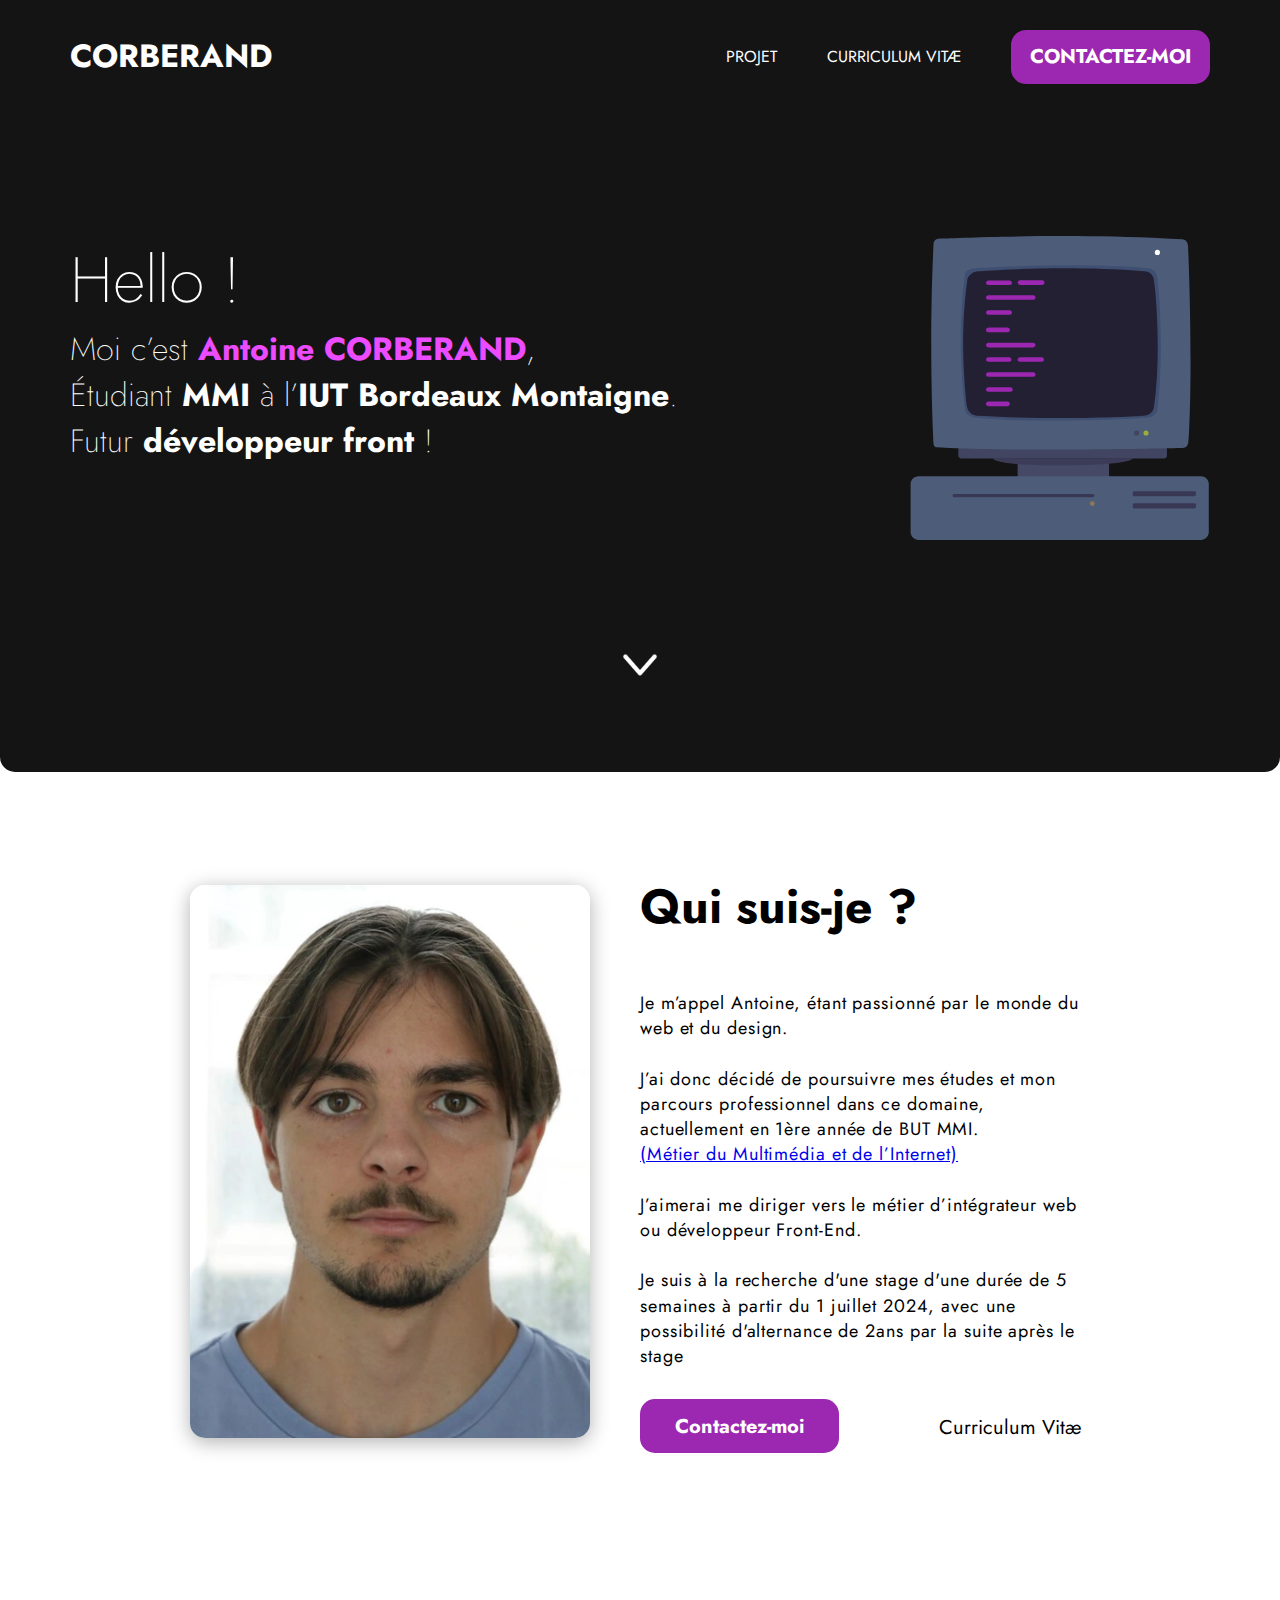
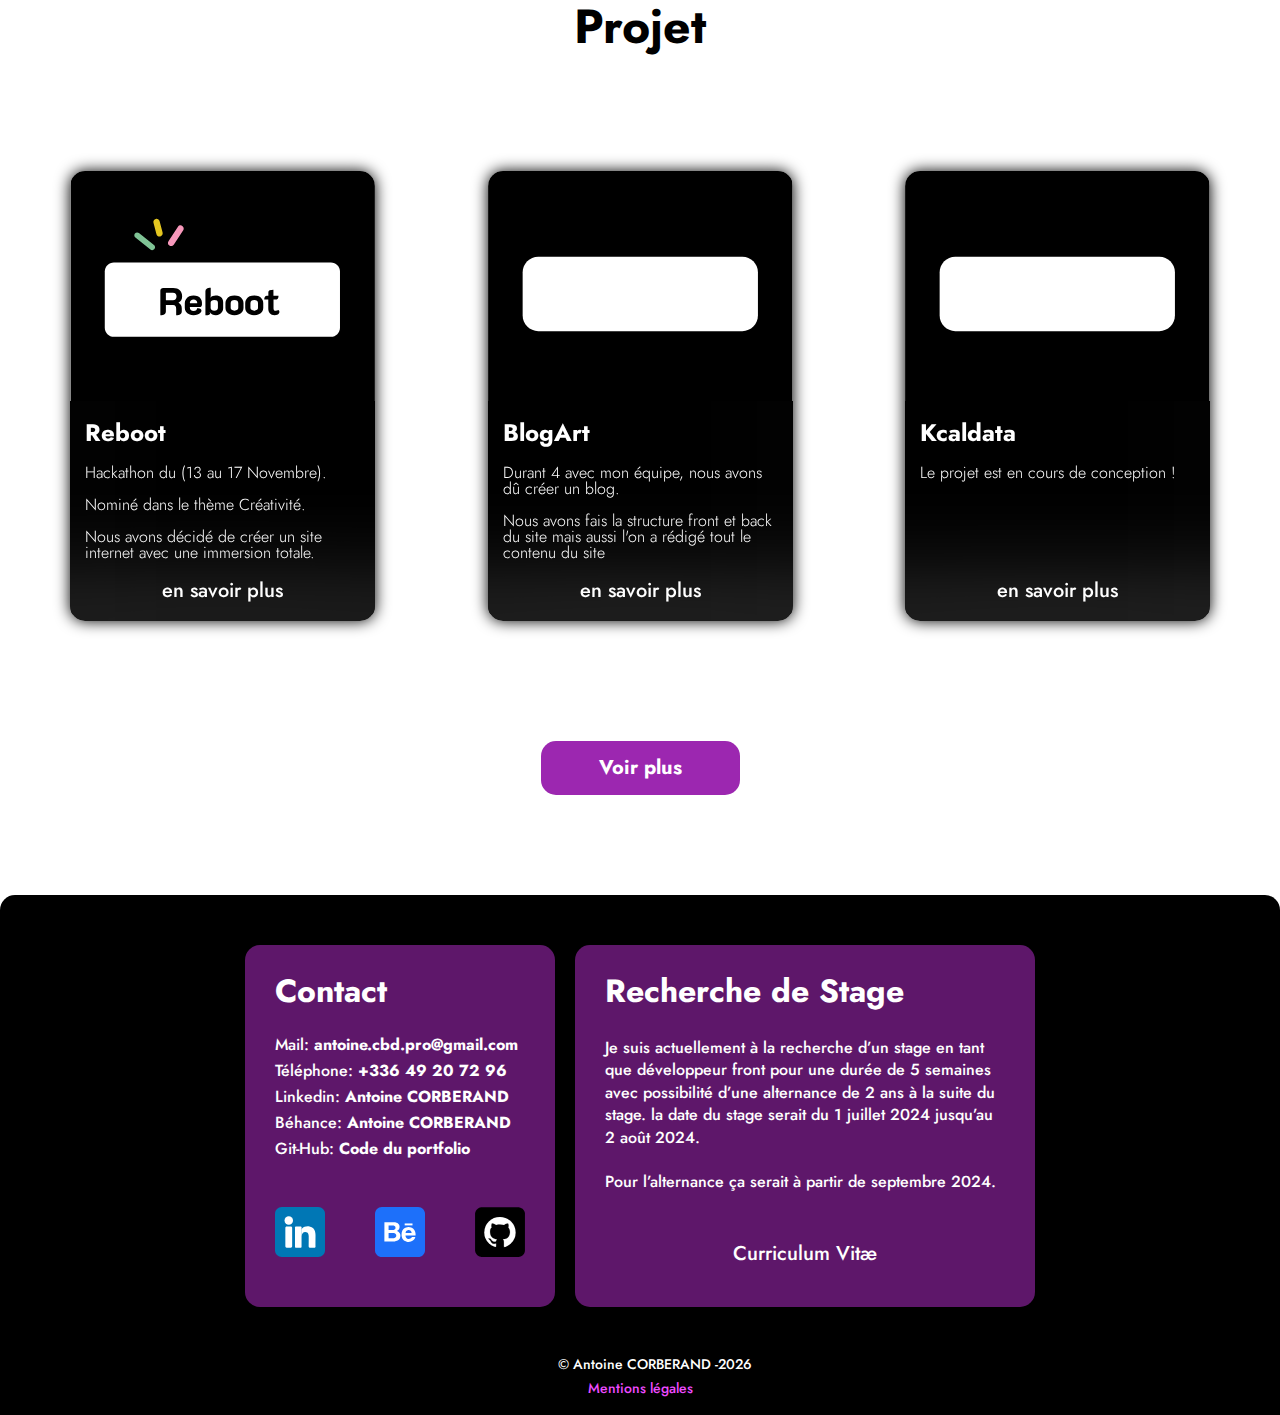
<file: index.html>
<!DOCTYPE html>
<html lang="fr">
<head>
    <meta charset="UTF-8">
    <meta name="viewport" content="width=device-width, initial-scale=1.0">
    <meta name="description" content="Hello ! Moi c'est Antoine CORBERAND étudiant MMI à l'IUT Bordeaux Montaigne">
    <link rel="icon" href="/img/ordinateur.svg">
    <link href="main.css" rel="stylesheet"> 
    <link href="reset.css" rel="stylesheet">
    <link rel="preconnect" href="https://fonts.googleapis.com">
    <link rel="preconnect" href="https://fonts.gstatic.com" crossorigin>
    <link href="https://fonts.googleapis.com/css2?family=Jost:wght@200;400;600;700&display=swap" rel="stylesheet">
    <title>Antoine CORBERAND</title>
</head>
<body>
    <!-- menu burger -->
    <section class="header">
        <nav id="nav">  
            <div class="background-burger">
            <h2>CORBERAND</h2>
            <ul>
                <li>
                    <a href="projet.html" title="Cliquez ici">Projet</a>
                </li>
                <li>
                    <a href="img/CORBERAND_Antoine_CV.pdf" title="Cliquez ici">Curriculum Vitæ</a>
                </li>
                <li>
                    <button class="contact" >
                        <a class="link-contact" href="#footer" title="Cliquez ici">Contactez-moi</a>
                    </button>
                </li>
            </ul>
            <div id="icons"></div>
        </div>
        </nav>
        <!-- page d'accueil avec l'ordi -->
        <div class="container-header">
            <div class="text-header">
                <h1 class="hello">Hello !</h1>
                <p class="sous-titre-header">Moi c’est <strong class="Antoine">Antoine CORBERAND</strong>,<br> 
                    Étudiant <span class="IUT">MMI</span> à l’<span class="IUT">IUT Bordeaux Montaigne</span>.<br>
                    Futur <span class="IUT">développeur front</span> !</p>
            </div>
            <div class="img-header">
                <img src="img/ordinateur.svg" alt="image-Post-Computers" lazy="loading"> <!--loading="lazy", permet de charger l'image que lorsque elle apparaît à l'écran-->
            </div>
            </div>
            <div class="icone-next">
                <div class="container_next">
                    <div class="next">
                        <img src="img/suivant.svg" alt="next">
                    </div>
                </div>
            </div>
    </section>
    <section class="me">    <!-- Deuxième partie de la page (présentation de moi-même) -->
        <div class="container-me">
            <div class="img-me">
                <img id="me" src="img/Antoine-CORBERAND.webp" alt="photo de Antoine CORBERAND" lazy="loading">
            </div>
            <div class="text-me">
                <div class="title-me">
                    <h1 class="qui-suis-je">Qui suis-je ?</h1>
                </div>
                <div class="paragraph-me">
                    <p class="paragraphe-autobio">Je m’appel Antoine, étant passionné par le monde du web et du design. <br>
                        <br>
                        J’ai donc décidé de poursuivre mes études et mon parcours professionnel dans ce domaine, actuellement en 1ère année de BUT MMI. 
                        <br><a class="MMI" href="https://www.iut.u-bordeaux-montaigne.fr/formation/offre-de-formation/metiers-du-multimedia-et-de-l-internet/" title="Cliquez ici">(Métier du Multimédia et de l’Internet)</a>
                        <br>
                        <br>
                        J’aimerai me diriger vers le métier d’intégrateur web ou développeur Front-End.<br>
                        <br>
                        Je suis à la recherche d'une stage d'une durée de 5 semaines à partir du 1 juillet 2024, avec une possibilité d'alternance de 2ans par la suite après le stage</p>
                </div>
                <div class="btn-me">
                    <ul>
                        <li>
                            <button class="cm">
                                <a class="link-cm" href="#footer" title="Cliquez ici">Contactez-moi</a>
                            </button>
                        </li>
                    </ul>
                    <ul>
                        <li class="licv">
                            <a class="cv" href="img/CORBERAND_Antoine_CV.pdf" title="Cliquez ici">Curriculum Vitæ</a>
                        </li>
                    </ul>
                </div>
            </div>
        </div>
    </section>
    <section><a name="projet"></a>
        <h2 class="project">Projet</h2>
        <div class='container-projet'>
            <a href="https://la-petite-astronaute.netlify.app">
                <article class="art1">
                    <div class="space"></div>
                    <div class="text-buttom">
                            <h2>Reboot</h2>
                        <p class="p-article">Hackathon du (13 au 17 Novembre).<br>
                            <br>Nominé dans le thème Créativité.<br>
                            <br>Nous avons décidé de créer un site internet avec une immersion totale.</p>
                        <p class="link-article">en savoir plus</p>
                    </div>
                </article>
            </a>
            <a href="#">
                <article class="art2">
                    <div class="space"></div>
                    <div class="text-buttom">
                        <h2>BlogArt</h2>
                        <p class="p-article">Durant 4 avec mon équipe, nous avons dû créer un blog.<br>
                        <br> Nous avons fais la structure front et back du site mais aussi l'on a rédigé tout le contenu du site
                        </p>
                        <p class="link-article">en savoir plus</p>
                    </div>
                </article>
            </a>
            <a href="#">
                <article class="art3">
                    <div class="space"></div>
                    <div class="text-buttom">
                        <h2>Kcaldata</h2>
                        <p class="p-article">Le projet est en cours de conception !</p>
                        <p class="link-article">en savoir plus</p>
                    </div>
                </article>
            </a>
        </div>
        <a class="view_project" href="projet.html">
            <button class="btn_view">
                Voir plus
            </button>
        </a>
      </section>
</body>
<footer><a name="footer"></a>
    <div class="container-footer-contact">
        <div class="contact-footer">
            <h2>Contact</h2>
            <p>Mail: <a href="mailto:antoine.cbd.pro@gmail.com" title="Cliquez ici">antoine.cbd.pro@gmail.com</a></p>
            <p>Téléphone: <a href="tel:+33649207296" title="Cliquez ici">+336 49 20 72 96</a></p>
            <p>Linkedin: <a href="https://www.linkedin.com/in/antoine-corberand-49898b294/" title="Cliquez ici">Antoine CORBERAND</a></p>
            <p>Béhance: <a href="https://www.behance.net/antoinecorbera" title="Cliquez ici">Antoine CORBERAND</a></p>
            <p>Git-Hub: <a href="https://github.com/ACORBERAND/Portfolio" title="Cliquez ici">Code du portfolio</a></p>
            <div class="icone-contact">
                <a class="icone-linkedin" href="https://www.linkedin.com/in/antoine-corberand-49898b294/" title="Cliquez ici">
                    <img src="img/linkedin.svg" alt="Linkedin" loading="lazy">
                </a>
                <a class="icone-behance" href="https://www.behance.net/antoinecorbera" title="Cliquez ici">
                    <img src="img/behance.svg" alt="Behance" loading="lazy">
                </a>
                <a class="icone-github" href="https://github.com/ACORBERAND/Portfolio" title="Cliquez ici">
                    <img src="img/github.svg" alt="Github" loading="lazy">
                </a>
            </div>
        </div>
        
        <div class="stage-footer">
            <h2>Recherche de Stage</h2>
            <p>Je suis actuellement à la recherche  d’un stage 
                en tant que développeur front pour une durée 
                de 5 semaines avec possibilité d’une alternance 
                de 2 ans à la suite du stage.
                la date du stage serait du 1 juillet 2024 
                jusqu’au 2 août 2024.<br>
                <br>
                Pour l’alternance ça serait à partir 
                de septembre 2024.</p>
            <a href="img/CORBERAND_Antoine_CV.pdf" title="Cliquez ici">Curriculum Vitæ</a>
        </div>
    </div>
    <div class="container-footer-stage">
        
    </div>
    <p class="p-mention">© Antoine CORBERAND -<span id="date">202</span></p>
    <a class="mention-legal" href="mention-legal.html">Mentions légales</a>
    <script src="countdown.JS"></script>
</footer>
</html>
</file>
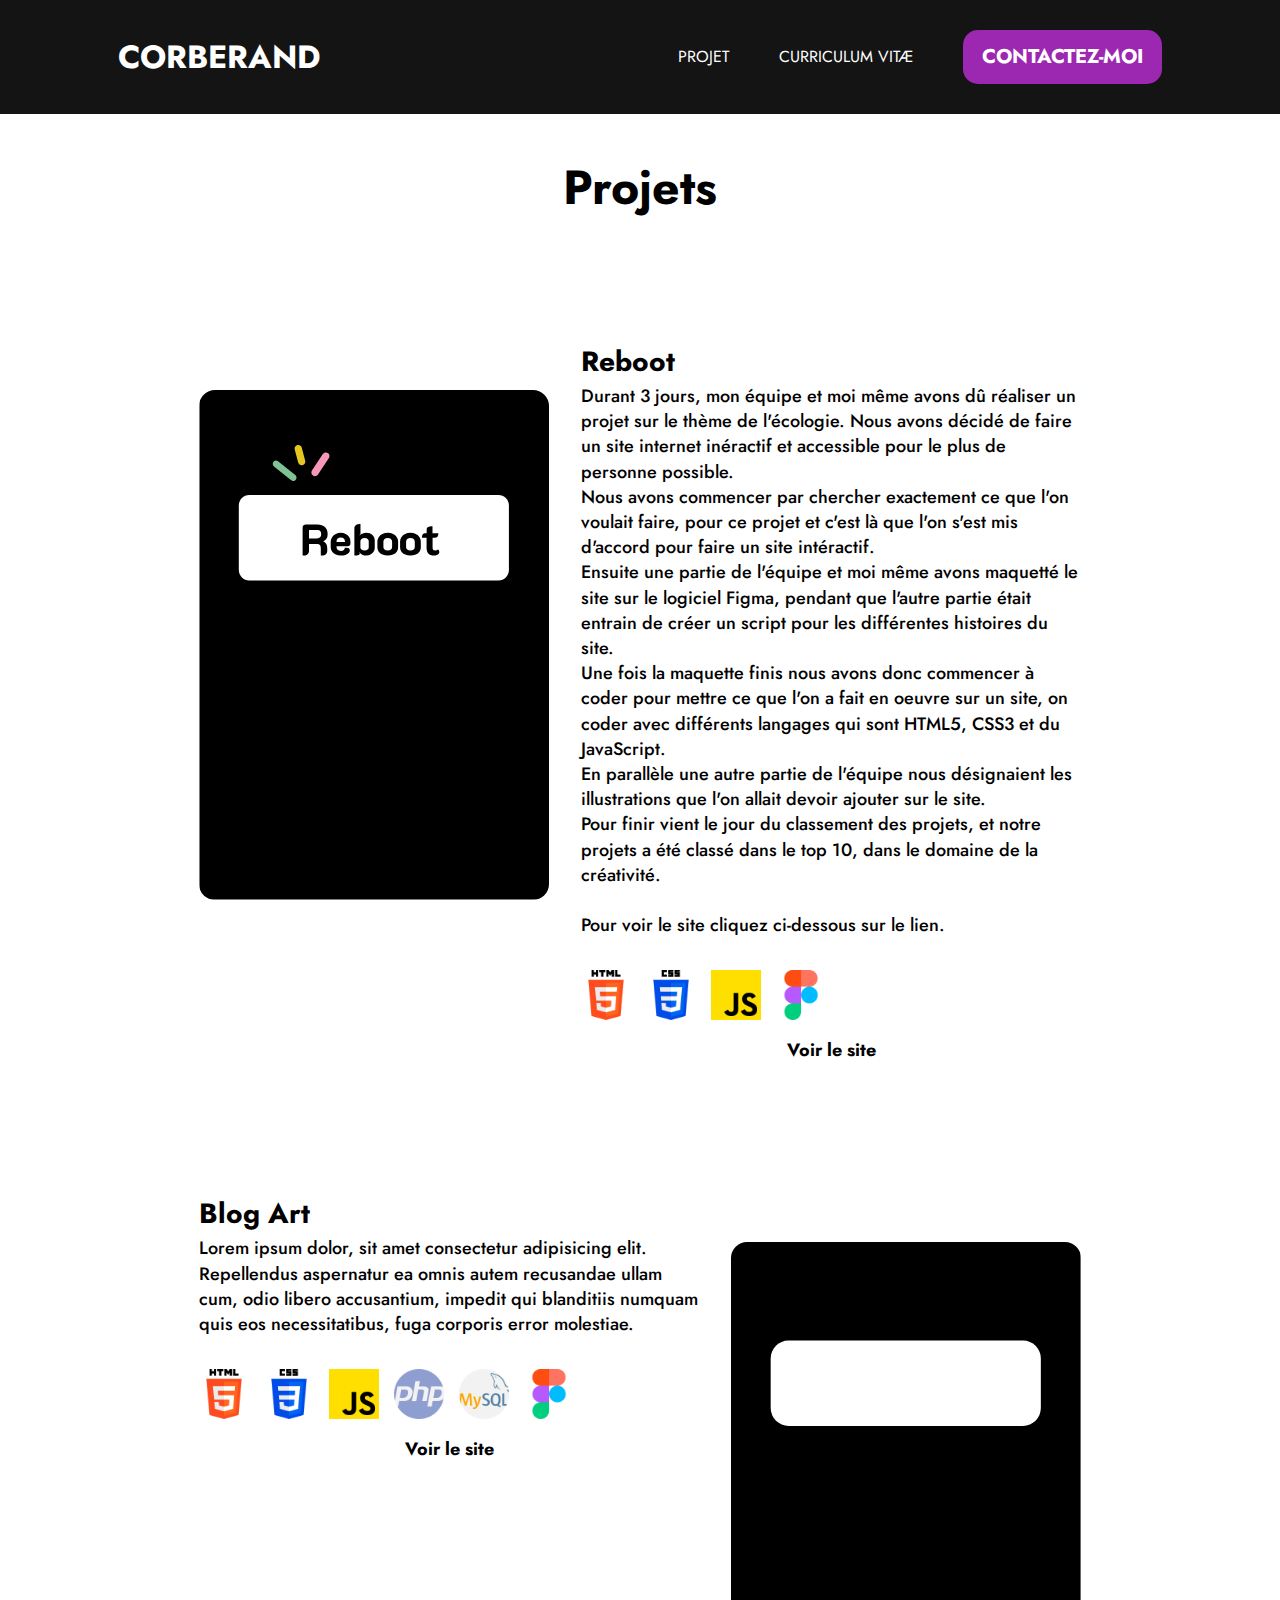
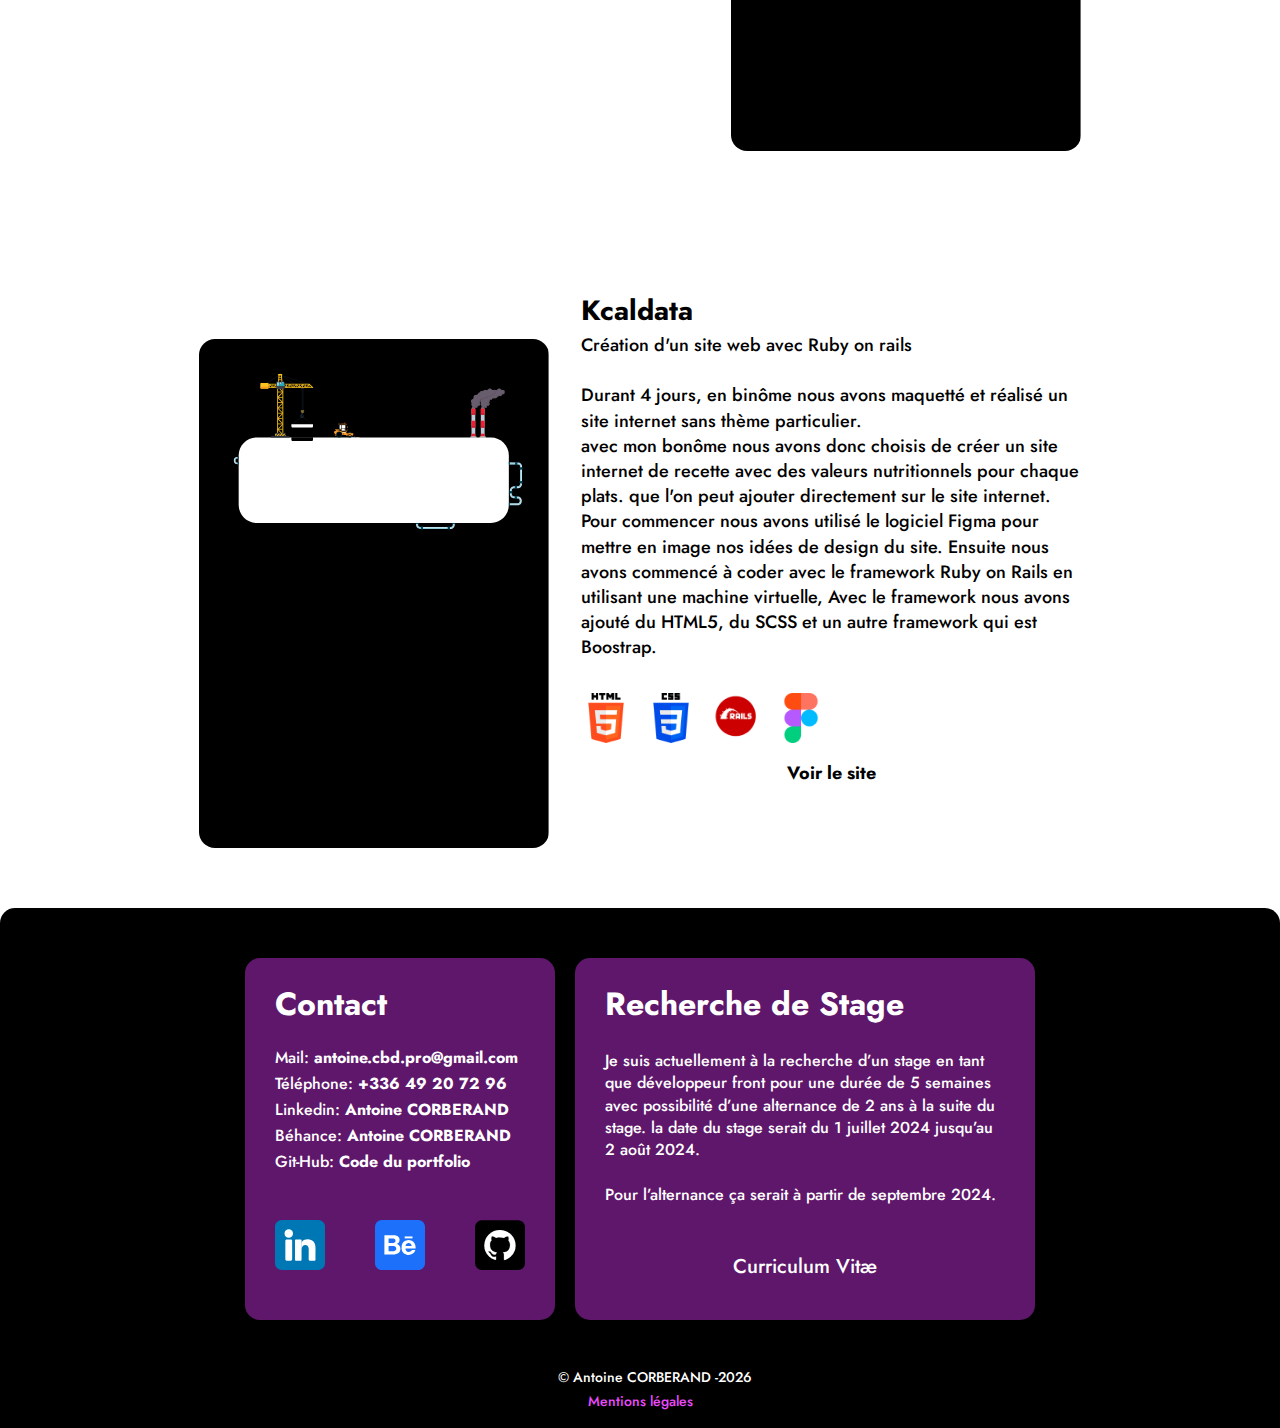
<file: projet.html>
<!DOCTYPE html>
<html lang="en">

<head>
    <meta charset="UTF-8">
    <meta name="viewport" content="width=device-width, initial-scale=1.0">
    <meta name="description" content="#"> <!-- à remplir en fonction du contenu de la page-->
    <link rel="icon" href="/img/ordinateur.svg">
    <link rel="stylesheet" href="projet.css">
    <link rel="stylesheet" href="main.css">
    <link href="reset.css" rel="stylesheet">
    <link rel="preconnect" href="https://fonts.googleapis.com">
    <link rel="preconnect" href="https://fonts.gstatic.com" crossorigin>
    <link href="https://fonts.googleapis.com/css2?family=Jost:wght@200;400;600;700&display=swap" rel="stylesheet">
    <title>Document</title>
</head>

<body>

    <!-- partie header avec le menu burger -->

    <header>
        <nav id="nav">
            <div class="background-burger">
                <a class="accueil" href="index.html">CORBERAND</a>
                <ul>
                    <li>
                        <a href="#projet" title="Cliquez ici">Projet</a>
                    </li>
                    <li>
                        <a href="img/CORBERAND_Antoine_CV.pdf" title="Cliquez ici">Curriculum Vitæ</a>
                    </li>
                    <li>
                        <button class="contact">
                            <a class="link-contact" href="#footer" title="Cliquez ici">Contactez-moi</a>
                        </button>
                    </li>
                </ul>
                <div id="icons"></div>
            </div>
        </nav>
    </header>

    <!-- tout les contenus de projet qui sont réalisé -->

    <section class="onglet_project">
        <h1>Projets</h1>
        <!-- premier sens du bloc projet -->
        <div class="project_bloc_1">
                <img class="img_intro" src="img/reboot_2_projet.svg" alt="Image de reboot" loading="lazy">
            <div class="text_bloc">
                <h2>Reboot</h2>
                <p>Durant 3 jours, mon équipe et moi même avons dû réaliser un projet sur le thème de l'écologie.
                   Nous avons décidé de faire un site internet inéractif et accessible pour le plus de personne possible.<br>
                   Nous avons commencer par chercher exactement ce que l'on voulait faire, pour ce projet et c'est là que l'on
                   s'est mis d'accord pour faire un site intéractif. <br>
                   Ensuite une partie de l'équipe et moi même avons maquetté le site
                   sur le logiciel Figma, pendant que l'autre partie était entrain de créer un script pour les différentes histoires
                   du site.<br>
                   Une fois la maquette finis nous avons donc commencer à coder pour mettre ce que l'on a fait en oeuvre sur
                   un site, on coder avec différents langages qui sont HTML5, CSS3 et du JavaScript.<br>
                   En parallèle une autre partie de
                   l'équipe nous désignaient les illustrations que l'on allait devoir ajouter sur le site.<br>
                   Pour finir vient le jour du classement des projets, et notre projets  a été classé dans le top 10, dans le domaine
                   de la créativité.<br><br> 
                   Pour voir le site cliquez ci-dessous sur le lien.
                </p>
                <div class="icone_bloc">
                    <img src="img/html-5_1.webp" alt="icone html"  loading="lazy">
                    <img src="img/css-3_1.webp" alt="icone css"   loading="lazy">
                    <img src="img/js_1.webp" alt="icone JS"    loading="lazy">
                    <img src="img/figma_1.webp" alt="icone Figma" loading="lazy"> 
                </div>
                <a href="https://la-petite-astronaute.netlify.app">
                    <button>Voir le site</button>
                </a>
            </div>
        </div>
        <!-- deuxième sens du bloc projet -->
        <div class="project_bloc_2">
                <img class="img_intro" src="img/reboot.svg" alt="Image de reboot" loading="lazy">
            <div class="text_bloc">
                <h2>Blog Art</h2>
                <p>Lorem ipsum dolor, sit amet consectetur adipisicing elit. Repellendus aspernatur ea
                     omnis autem recusandae ullam cum, odio libero accusantium, impedit qui blanditiis 
                     numquam quis eos necessitatibus, fuga corporis error molestiae.
                </p>
                <div class="icone_bloc">
                    <img src="img/html-5_1.webp" alt="icone html"  loading="lazy">
                    <img src="img/css-3_1.webp" alt="icone css"   loading="lazy">
                    <img src="img/js_1.webp" alt="icone JS"    loading="lazy">
                    <img src="img/php.webp" alt="icone php" loading="lazy">
                    <img src="img/mysql.webp" alt="MySql" loading="lazy">
                    <img src="img/figma_1.webp" alt="icone Figma" loading="lazy"> 
                </div>
                <a href="https://mmig6.gwendaljudic.com/index.php">
                    <button>Voir le site</button>
                </a>
            </div>
        </div>
        <!-- troisième projet du bloc projet -->
        <div class="project_bloc_1">
                <img class="img_intro" src="img/Projet_en_cours.svg" alt="Image de reboot" loading="lazy">
            <div class="text_bloc">
                <h2>Kcaldata</h2>
                <p>Création d'un site web avec Ruby on rails<br><br>
                   Durant 4 jours, en binôme nous avons maquetté et réalisé un site internet sans thème particulier.<br>
                   avec mon bonôme nous avons donc choisis de créer un site internet de recette avec des valeurs nutritionnels
                   pour chaque plats. que l'on peut ajouter directement sur le site internet.<br>
                   Pour commencer nous avons utilisé le logiciel <strong>Figma</strong> pour mettre en image nos idées de design
                   du site. Ensuite nous avons commencé à coder avec le framework <strong>Ruby on Rails</strong> en utilisant 
                   une machine virtuelle, Avec le framework nous avons ajouté du <strong>HTML5</strong>,
                   du <strong>SCSS</strong> et un autre framework qui est <strong>Boostrap</strong>. 
                </p>
                <div class="icone_bloc">
                    <img src="img/html-5_1.webp" alt="icone html"  loading="lazy">
                    <img src="img/css-3_1.webp" alt="icone css"   loading="lazy">
                    <img src="img/ruby_on_rails.webp" alt="icone Ruby on Rails"    loading="lazy">
                    <img src="img/figma_1.webp" alt="icone Figma" loading="lazy"> 
                </div>
                <a href="https://kcaldata.osc-fr1.scalingo.io">
                    <button>Voir le site</button>
                </a>
            </div>
        </div>
    </section>

    <!-- partie footer -->

    <footer><a name="footer"></a>
        <div class="container-footer-contact">
            <div class="contact-footer">
                <h2>Contact</h2>
                <p>Mail: <a href="mailto:antoine.cbd.pro@gmail.com" title="Cliquez ici">antoine.cbd.pro@gmail.com</a>
                </p>
                <p>Téléphone: <a href="tel:+33649207296" title="Cliquez ici">+336 49 20 72 96</a></p>
                <p>Linkedin: <a href="https://www.linkedin.com/in/antoine-corberand-49898b294/"
                        title="Cliquez ici">Antoine CORBERAND</a></p>
                <p>Béhance: <a href="https://www.behance.net/antoinecorbera" title="Cliquez ici">Antoine CORBERAND</a>
                </p>
                <p>Git-Hub: <a href="https://github.com/ACORBERAND/Portfolio" title="Cliquez ici">Code du portfolio</a>
                </p>
                <div class="icone-contact">
                    <a class="icone-linkedin" href="https://www.linkedin.com/in/antoine-corberand-49898b294/"
                        title="Cliquez ici">
                        <img src="img/linkedin.svg" alt="Linkedin" loading="lazy">
                    </a>
                    <a class="icone-behance" href="https://www.behance.net/antoinecorbera" title="Cliquez ici">
                        <img src="img/behance.svg" alt="Behance" loading="lazy">
                    </a>
                    <a class="icone-github" href="https://github.com/ACORBERAND/Portfolio" title="Cliquez ici">
                        <img src="img/github.svg" alt="Github" loading="lazy">
                    </a>
                </div>
            </div>
            <div class="stage-footer">
                <h2>Recherche de Stage</h2>
                <p>Je suis actuellement à la recherche d’un stage
                    en tant que développeur front pour une durée
                    de 5 semaines avec possibilité d’une alternance
                    de 2 ans à la suite du stage.
                    la date du stage serait du 1 juillet 2024
                    jusqu’au 2 août 2024.<br>
                    <br>
                    Pour l’alternance ça serait à partir
                    de septembre 2024.
                </p>
                <a href="img/CORBERAND_Antoine_CV.pdf" title="Cliquez ici">Curriculum Vitæ</a>
            </div>
        </div>
        <div class="container-footer-stage">

        </div>
        <p class="p-mention">© Antoine CORBERAND -<span id="date">202</span></p>
        <a class="mention-legal" href="mention-legal.html">Mentions légales</a>
    </footer>
    <script src="countdown.JS"></script>
</body>

</html>
</file>
<file: main.css>
body{   
    background-size: auto;
    cursor: 
        url(img/Souris.svg) 2 2,
        progress;
}
a{
    cursor: url(img/souris_pointer.svg) 1 1, progress;
}
button{
    cursor: url(img/souris_pointer.svg) 1 1, progress;
}
/* Le menu du site (tout en haut  */
.header{
    background-size: auto;
    height: auto;
    padding: 30px 70px;
    flex-shrink: 0;
    background: #141414;
    border-radius: 0 0 15px 15px;
}
.background-burger{
    display: flex;
    flex-direction: row;
    justify-content: space-between;;
    
}
nav h2{
    font-family: 'Jost', sans-serif;
    color: #fff;
    font-weight: 700;
    font-size: 2rem;
    display: inline-block;
    margin-top: 10px;
}
nav li {
    list-style: none;
    font-family: 'Jost', sans-serif;
    display: flex;
    justify-content: center;
    align-items: center;
}
nav  a,
nav a:visited {
    color: rgb(255, 255, 255);
    text-decoration: none;
    text-transform: uppercase;
    
}
nav a:hover {
    color: rgb(214, 214, 214);
}
nav {
    background: #141414;
    display: flex;
    justify-content: space-between;
    align-items: center;
    padding: 10px;
    font-size: calc(0.5rem + 1.5vw);
  }
nav ul {
    display: flex;
    justify-content: flex-end;
    width: 60%;
    float: right;
    gap: 50px;
  }
#icons {
    cursor: pointer;
    display: none;
  }
/* Configuration du bouton CONTACT */
.contact{
    width: 199px;
    height: 53.896px;
    background: rgb(156, 39, 176);
    border-radius: 15px;
    border: none;
 }
 .contact:hover{
    transform: 5.5s;
     background-image:radial-gradient(circle
     farthest-corner at 10% 20%, rgba(156, 39, 176,1) 
     40.8%, rgb(90, 4, 105) 100.2%);
     filter: drop-shadow( 0px 0px 10px rgba(156, 39, 176,1));
 }
 .contact:active{
    filter: brightness(50%);
 }
.link-contact{
    text-align: center;
    font-family: 'Jost', sans-serif;
    font-size: 20px;
    font-weight: 700;
    color: #ffffff;
    text-decoration: none;
}
  /*Partie juste dessous du header (l'image de l'ordinateur*/
.container-header{
    display: flex;
    flex-direction: row;
    justify-content: space-between;
    flex-wrap: wrap;
    margin-top: 150px;
}
.text-header{
    width: 615px;
    height: auto;
    flex-shrink: 0;
}
.hello{
    display: flex;
    flex-direction: column;
    justify-content: center;
    flex-shrink: 0;
    color: #FFF;
    font-family: 'Jost', sans-serif;
    font-size: 64px;
    font-style: normal;
    font-weight: 200;
    line-height: normal;
}
.sous-titre-header{
    flex-direction: column;
    justify-content: center;
    flex-shrink: 0;
    color: #FFF;
    font-family: 'Jost', sans-serif;
    font-size: 32px;
    font-style: normal;
    font-weight: 200;
    line-height: normal;
}
/* petit mot modifié dans le texte */
.Antoine{
    color: #ED4BFF;
    font-weight: 700;
}
.IUT{
    font-weight: 700;
}
/* image de l'ordinateur dans le header de la page */
.img-header img{
    width: 100%;
    height: 100%;
}
/* Icone à la fin de la section animé qui rebondit */
.icone-next{
    width: 100px;
    height: 100px;
    margin: auto;
    top: 0;
    left: 0;
    right: 0;
    bottom: 0;
}
.next{
    position: relative;
    top: 0;
    left: 25%;
    right: 0;
    bottom: 0;
    animation: bounce 0.9s infinite;
}
@keyframes bounce{
   
    50%{
        height: 50px;
        width: 57px;
        transform: translateY(50px);
    }
}
.container_next{
    margin: 100px 0px;
}
.icone-next .container_next .next img{
    width: 50px;
    height: 50px;
}
/* Section de la deuxième partie, la présentation de qui suis-je */
.me{
    background-size: auto;
    background-color: #ffffff;
    padding: 100px 70px;
}
.container-me{
    display: flex;
    flex-direction: row;
    gap: 50px;
    flex-wrap: wrap;
    justify-content: center;
    align-items: center;
}
.text-me{
    width: 450px;
    height: auto;
}
.img-me img{
    width: 400px;
    height: 100%;
    border-radius: 15px;
    box-shadow: 0px 4px 20px 0px rgba(0, 0, 0, 0.31);
}
.qui-suis-je{
    color: #000;
    font-family: 'Jost';
    font-size: 48px;
    font-style: normal;
    font-weight: 700;
    line-height: normal;
}
.paragraphe-autobio{
    margin-top: 50px;
    color: #000;
    font-family: 'Jost';
    font-size: 18px;
    font-style: normal;
    font-weight: 400;
    line-height: 140%; /* 25.2px */
    letter-spacing: 0.9px;
}
.btn-me{
    width: 100%;
    margin-top: 30px;
    display: flex;
    flex-direction: row;
}
/* bouton contactez-moi */
.cm{
    width: 199px;
    height: 53.896px;
    background: rgb(156, 39, 176);
    border-radius: 15px;
    border: none;
}
.cm:hover{
     background-image:radial-gradient(circle
     farthest-corner at 10% 20%, rgba(156, 39, 176,1) 
     40.8%, rgb(90, 4, 105) 100.2%);
     filter: drop-shadow( 0px 0px 10px rgba(156, 39, 176,1));
}
.cm:active{
    filter: brightness(50%);
}
.link-cm{
    text-align: center;
    font-family: 'Jost', sans-serif;
    font-size: 20px;
    font-weight: 700;
    color: #FFF;
    text-decoration: none;
}
/* bouton curriculum vitae */
.cv{
    display: flex;
    top: 27px;
    color: #000;
    font-family: 'Jost', sans-serif;
    font-size: 20px;
    font-style: normal;
    font-weight: 400;
    line-height: 140%; /* 28px */
    text-decoration: none;
}
.cv:hover{
    filter: drop-shadow(0px 0px 0px #000);
}
.cv:active{
    filter: brightness(50%);
}
.licv{
    padding-left: 100px;
    margin-top: 15px;
}

/* partie projet */
.project{
    text-align: center;
    padding-top: 50px;
    font-family: 'Jost';
    font-weight: 700;
    font-size: 48px;
}
.container-projet{
    padding: 100px 70px;
    display: flex;
    justify-content: space-between;
    align-items: center; 
    flex-wrap: wrap;
}
.container-projet a{
    text-decoration: none;
}
/* Partie qui contient les 3 blocks projets */
.link-article{
    text-align: center;
    margin-top: 20px;
    font-weight: 500;
    font-family: 'Jost', sans-serif;
    font-size: 20px;
    color: #FFF;
}
article{
    width: 305px;
    height: 450px;
    border-radius: 15px;
    flex-shrink: 0;
}
.art1{
    background-image: url(img/reboot_2.svg);
    background-repeat: no-repeat;
    background-size: contain;
    display: flex;
    justify-content: space-between;
    flex-direction: column;
    box-shadow: 0px 0px 15px #000000;
}
.text-buttom{
    padding: 20px 15px;
    width: auto;
    height: 180px;
    backdrop-filter: blur(50px);
    border-radius: 0px 0px 15px 15px;
}
.container-projet h2{
    color: #fff;
    margin-bottom: 20px;
    font-family: 'Jost', sans-serif;
    font-weight: 700;
    font-size: 24px;
}
.p-article{
    color: #fff;
    font-family: 'Jost', sans-serif;
    font-weight: 300;
    font-size: 16px;
}
.art2{
    background-image: url(img/reboot.svg);
    background-repeat: no-repeat;
    background-size: contain;
    display: flex;
    justify-content: space-between;
    flex-direction: column;
    box-shadow: 0px 0px 15px #000000;
    margin: 20px 0;
}
/* partie en JS pour faire un compte à rebourd sur le deuxième block de projet */
#countdown{
    color: #000000;
    text-align: center;
    font-family: 'Jost', sans-serif;
    font-weight: 600;
    font-size: 32px;
    margin-top: 105px;
}
.art3{
    background-image: url(img/reboot.svg);
    background-repeat: no-repeat;
    background-size: contain;
    display: flex;
    justify-content: space-between;
    flex-direction: column;
    box-shadow: 0px 0px 15px #000000;
    margin: 20px 0;
}
.art3 .link-article{
    margin-top: 100px;
}
/* Le bouton contactez-moi de la section projet */
.cm-fin{ 
   margin-bottom: 100px;
   text-align: center;
}
/* bouton pour voir plus de projet, qui ramène sur la page projet */
.view_project{
    display: flex;
    justify-content: center;
    text-decoration: none;
}
.btn_view{
    display: flex;
    justify-content: center;
    align-items: center;
    margin-bottom: 100px;
    color: #fff;
    font-family: 'Jost', sans-serif;
    font-size: 20px;
    font-style: normal;
    font-weight: 700;
    line-height: 140%; /* 28px */
    border: none;
    width: 199px;
    height: 53.896px;
    background: rgb(156, 39, 176);
    border-radius: 15px;
    border: none;
}
.btn_view:hover{
     background-image:radial-gradient(circle
     farthest-corner at 10% 20%, rgba(156, 39, 176,1) 
     40.8%, rgb(90, 4, 105) 100.2%);
     filter: drop-shadow( 0px 0px 10px rgba(156, 39, 176,1));
}
.btn_view:active{
    filter: brightness(50%);
}

/* dernière partie en bas le footer */
footer{
    background-size: auto;
    background-color: #000;
    border-radius: 15px 15px 0px 0px; 
    padding-top: 100px;
}
/* partie 1, qui est contact dans le footer */
.container-footer-contact{
    display: flex;
    justify-content: center;
    align-items: center;
    padding: 50px 70px;
    flex-wrap: wrap;
    gap: 20px;
}
/* première partie contact dans le footer (le premier block) */
.contact-footer{
    width: 310px;
    height: 362px;
    border-radius: 15px;
    flex-shrink: 0;
    color: #FFF;
    font-family: 'Jost', sans-serif;
    background: rgba(156, 39, 176, 0.60);
}
footer h2{
    font-size: 32px;
    font-weight: 700;
    padding-bottom: 30px;
    padding-top: 30px;
    padding-left: 30px;
}
footer p{
    font-size: 16px;
    font-weight: 500;
    padding-bottom: 10px;
    padding-left: 30px;
}
footer a{
    text-decoration: none;
    color: #ffffff;
    font-weight: 700;
}
/* les icones dans l'onglet contact */
.icone-contact{
    width: 250px;
    padding: 40px 30px;
    justify-content: space-between;
    display: flex;
}
.icone-contact img{
    width: 50px;
    height: 50px;   
}
/* petite animation lorsqu'on passe le curseur dessus */
.icone-linkedin:hover{
    filter:drop-shadow(0px 0px 10px #0077B5);
}
.icone-linkedin:active{
    filter: brightness(50%);
}
.icone-behance:hover{
    filter:drop-shadow(0px 0px 10px #1D70FA);
}
.icone-behance:active{
    filter: brightness(50%);
}
.icone-github:hover{
    filter:drop-shadow(0px 0px 10px #262626);
}
.icone-github:active{
    filter: brightness(50%);
}
/* 2ème partie du footer, le block "recherche de stage */
.stage-footer{
    width: 460px;
    height: 362px;
    background: rgba(156, 39, 176, 0.60);
    border-radius: 15px;
}
.stage-footer h2{
    color: #FFF;
    font-family: 'Jost', sans-serif;
    font-weight: 700;
    padding-bottom: 30px;
    padding-top: 30px;
    padding-left: 30px;
}
.stage-footer p{
    color: #FFF;
    font-family: 'Jost', sans-serif;
    font-size: 16px;
    font-weight: 500;
    padding: 0 30px;
    line-height: 140%;
}
.stage-footer a{
    display: flex;
    justify-content: center;
    align-items: center;
    margin-top: 50px;
    font-size: 20px;
    font-family: 'Jost', sans-serif;
    font-weight: 500;
}
.stage-footer a:hover{
    filter: drop-shadow(0px 0px 0.5px #fff);
}

/* partie mention légal dans le footer */
.mention-legal{
    color: #ED4BFF;
    display: flex;
    justify-content: center;
    align-items: center;
    font-family: 'Jost', sans-serif;
    font-weight: 500;
    font-size: 14px;
    padding-bottom: 20px;
}
.p-mention{
    color: #FFF;
    display: flex;
    justify-content: center;
    align-items: center;
    font-family: 'Jost', sans-serif;
    font-weight: 500;
    font-size: 14px;
}
/* le texte du test d'empreinte carbone */
.carbon-test{
    font-family: 'Jost', sans-serif;
    font-weight: 500;
    font-size: 1rem;
    display: flex;
    justify-content: center;
    padding-bottom: 20px;
}
/* version mobile */
@media screen and (max-width: 1100px) {

    .img-header img{
        width: 200px;
        height: 100%;
    }
}
@media screen and (max-width: 840px){ /* version mobile */
    /* partie du header */
    body{
        width: 100%;
    }
    .header{
        padding: 0 14px;
    }
    /* menu burger */
    #icons {
        display: block;
        float: right;
        margin-top: 12px;
        font-size: 2rem;
      }
      #icons:before {
        content: "\2630";
        color: #FFF;
      }
      .active #icons:before {
        content: "\2715";
        color: #fff;
      }
      nav ul {
        margin-top: 10px;
        position: fixed;
        left: -110%;
        top: 5%;
        flex-direction: column;
        width: 100%;
        height: 100vh;
        backdrop-filter: blur(8px);
        justify-content: center;
        align-items: center;
        transition: 0.25s;
        z-index: 1;
      }
      nav li {
        padding: 50px 0;
      }
      
      nav.active ul {
        left: 0;
      }
    /* header après le menu burger */
    .container-header{
        margin-top: 140px;
    }
    .text-header{
        width: auto;
    }
    .img-header img{
        visibility: hidden;
        width: 140px;
        height: 140px;
    }
    .text-header .hello{
        font-size: 40px;
        width: 120px;
    }
    .text-header p{
        font-size: 18px;
        width: 250px;
    }
    /* deuxième partie "Qui sui-je ?" */
    .me{
        padding: 50px 14px;
    }
    .img-me img{
        width: 200px;
        height: 100%;
    }
    .qui-suis-je{
        font-size: 32px;
    }
    .paragraphe-me{
        width: auto;
        height: auto;
        font-size: 18px;
    }
    .btn-me{
        flex-direction: column;
        justify-content: center;
        align-items: center;
    }
    .licv{
        padding-left: 0px;
    }
    /* troisième partie "projet" */
    .project{
        font-size: 32px;
    }
    .container-projet{
        padding: 50px 14px;
        justify-content: center;
        align-items: center;
        gap: 20px;
    }
    .btn_view{
        margin-bottom: 50px;
    }
    /* dernière partie "le footer" */
    .container-footer-contact{
        width: auto;
        padding: 20px 14px;
    }
    /* block contact dans le footer pour la version mobile*/
    .contact-footer{
        width: 280px;
        height: auto;
    }
    .contact-footer h2{
        padding-left: 0;
        text-align: center;
        font-size: 28px;
    }
    .contact-footer p{
        padding-left: 0;
        text-align: center;
        font-size: 14px;
        font-weight: 500;
    }
    .icone-contact{
        padding: 0;
        justify-content:space-around;
        padding-left: 10px;
        margin-bottom: 20px;
    }
    /* deuxième block, "recherche de stage dans le footer pour la version mobile */
    .stage-footer{
        width: 280px;
        height: auto;
    }
    .stage-footer h2{
        font-size: 28px;
    }
    .stage-footer p{
        font-size: 14px;
        font-weight: 500;
    }
    .stage-footer a{
        padding-bottom: 20px;
        margin-top: 10px;
    }
}
</file>
<file: projet.css>
/* version mobile */
h1{
    font-family: 'Jost', sans-serif;
    font-weight: 700;
}
h2{
    font-family: 'Jost', sans-serif;
    font-weight: 700;
}
h3{
    font-family: 'Jost', sans-serif;
    font-weight: 500;
}
p{
    font-family: 'Jost', sans-serif;
    font-weight: 300;
    line-height: 140%;
}
a{
    font-family: 'Jost', sans-serif;
    font-weight: 500;
}
.background-burger{
    padding: 10px 9.2%;
    padding-bottom: 20px;
    display: flex;
    justify-content: center;
    align-items: flex-end;
}
.accueil{
    font-family: 'Jost', sans-serif;
    font-size: 32px;
    font-weight: 700;
}
/* aaaaaaaaaaaaaaaaaaa voir */
.onglet_project{
    padding: 50px 9.2%;
    display: flex;
    flex-direction: column;
    justify-content: center;
    align-items: center;
}
/* image */
.img_bloc1 img{
    border-radius: 16px;
    width: 100%;
    height: 100%;
    
}
/* titre de la page */
.onglet_project h1{
    font-size: 32px;
    font-family: 'Jost', sans-serif;
    font-weight: 700;
    text-align: center;
}
/* titre du bloc */
.onglet_project h2{
    font-size: 24px;
    font-weight: 700;
    font-family: 'Jost', sans-serif;
    padding: 8px 0px;
}
/* text du bloc */
.onglet_project p{
    font-size: 14px;
    font-weight: 500;
    font-family: 'Jost', sans-serif;
    padding-bottom: 16px;
    line-height: 140%;
}
/* bouton voir plus */
.onglet_project button{
    text-decoration: none;
    border: none;
    background-color: transparent;
    font-family: 'Jost', sans-serif;
    font-size: 14px;
    font-weight: 700;
    text-align: center;
}
.onglet_project a{
    display: flex;
    align-items: center;
    justify-content: center;
    text-decoration: none #000;
}

.img_intro{
    display: flex;
    width: 100%;
    height: 100%;
    border-radius: 16px;
    margin: 50px 0px 10px 0px;
}
.text_bloc{
    flex-direction: column;
}
.icone_bloc img{
    width: 50px;
    height: 100%;
}
.onglet_project a:hover{
    cursor: pointer;
    transform: translateY(-5px);
    text-decoration: underline 2px #000;
    text-underline-offset: 2px;
    }
/* version ordinateur */
@media(min-width:780px){
    
    .onglet_project h1{
        font-size: 48px;
    }
    .onglet_project h2{
        font-size: 28px;
    }
    .onglet_project img{
        width: 350px;
        height: 100%;
    }
    .onglet_project p{
        font-size: 18px;
    }
    .onglet_project a{
        font-size: 18px;
    }
    .project_bloc_1{
        display: flex;
        flex-direction: row;
        gap: 32px;
        padding-top: 128px;
        }
    .project_bloc_1 img{
        display: flex;
        justify-content: center;
    }
    .project_bloc_2{
        display: flex;
        flex-direction: row-reverse;
        gap: 32px;
        padding-top: 128px;
    }
    .text_bloc{
        max-width: 500px;
        align-items: baseline;
    }
    .icone_bloc{
        display: flex;
        flex-direction: row;
        justify-content: flex-start;
        flex-wrap: wrap;
        gap: 15px;
        padding: 16px 0;
    }
   .icone_bloc img{
        width: 50px;
        height: 100%;
    }
    .onglet_project button{
        font-size: 18px;
    }
    .onglet_project a{
        transition: 0.3s;
    }
}
@media(min-width:840px){

    .background-burger{
        padding: 30px 9.2%;
        align-items: center;
    }
}
</file>
